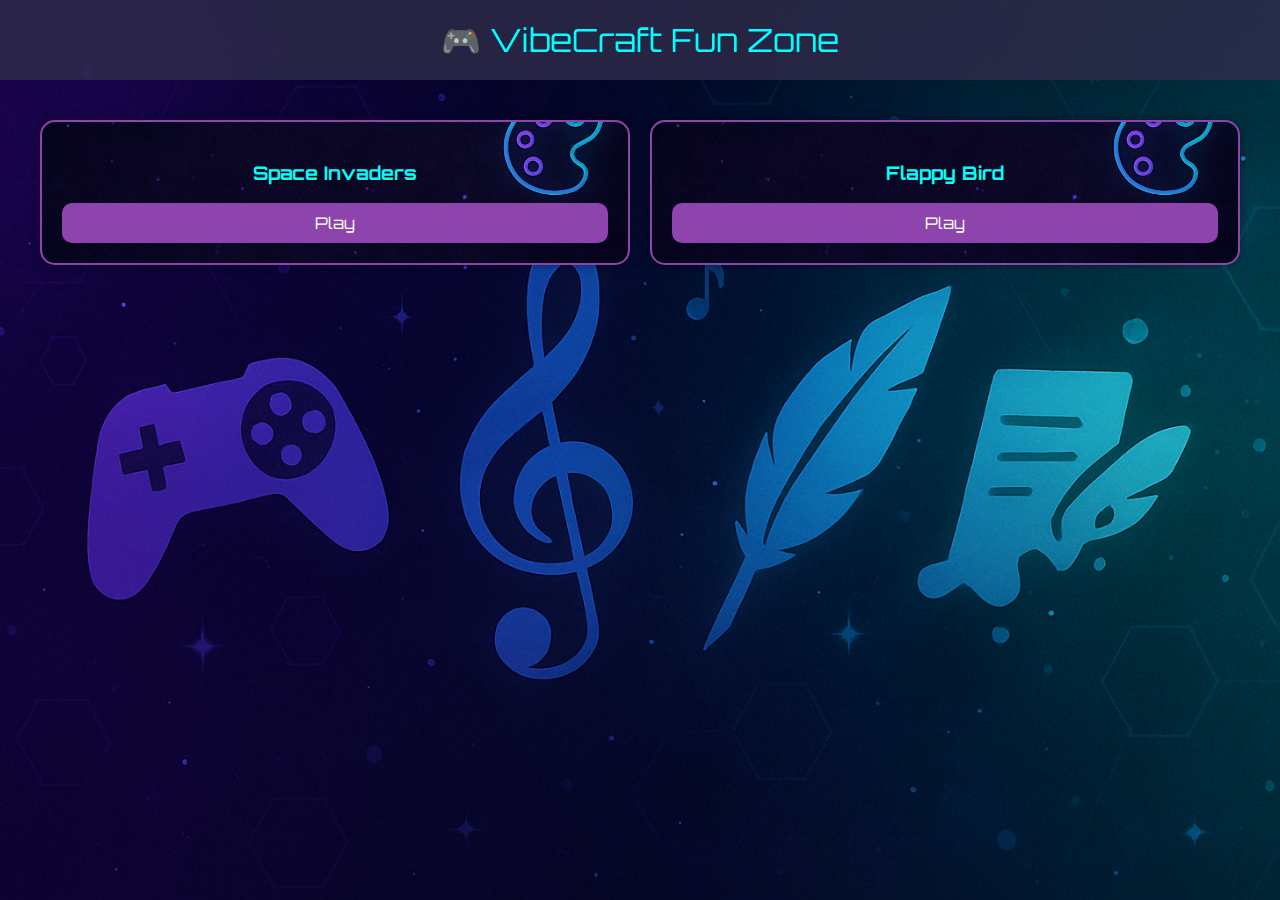
<file: index.html>
<!DOCTYPE html>
<html lang="en">
<head>
  <meta charset="UTF-8" />
  <meta name="viewport" content="width=device-width, initial-scale=1.0"/>
  <title>VibeCraft Games</title>
  <link rel="icon" href="img/logo.png" type="image/x-icon" />
  <link href="https://fonts.googleapis.com/css2?family=Orbitron&display=swap" rel="stylesheet">
  <style>
    body {
      margin: 0;
      font-family: 'Orbitron', sans-serif;
      background: url('img/bg.png') no-repeat center center fixed;
      background-size: cover;
      color: #FFFFFF;
    }
    header {
      background-color: rgba(46, 44, 74, 0.8);
      padding: 20px;
      text-align: center;
      font-size: 2rem;
      color: #00FFFF;
      backdrop-filter: blur(4px);
    }
    .game-container {
      display: grid;
      grid-template-columns: repeat(auto-fit, minmax(250px, 1fr));
      gap: 20px;
      padding: 40px;
    }
    .game-card {
      background: url('img/card-bg.png') no-repeat center center;
      background-size: cover;
      border: 2px solid #8E44AD;
      border-radius: 15px;
      padding: 20px;
      text-align: center;
      transition: transform 0.2s, box-shadow 0.3s;
      cursor: pointer;
      box-shadow: 0 0 10px rgba(0,0,0,0.4);
    }
    .game-card:hover {
      transform: scale(1.03);
      box-shadow: 0 0 15px #4FD0E6;
    }
    .game-card h3 {
      color: #00FFFF;
      text-shadow: 1px 1px #000;
    }
    .game-card a {
      text-decoration: none;
      color: #FFFFFF;
      display: block;
      margin-top: 10px;
      background-color: #8E44AD;
      padding: 10px;
      border-radius: 10px;
      transition: background 0.2s;
    }
    .game-card a:hover {
      background-color: #26D7C4;
    }
  </style>
</head>
<body>
  <header>🎮 VibeCraft Fun Zone</header>

  <div class="game-container">
    <!-- Game Card Example -->
    <div class="game-card">
      <h3>Space Invaders</h3>
      <a href="games/space-invaders/index.html" target="_blank">Play</a>
    </div>

    <div class="game-card">
      <h3>Flappy Bird</h3>
      <a href="games/flappy-bird/index.html" target="_blank">Play</a>
    </div>

    <!-- Add more cards below -->
    <!--
    <div class="game-card">
      <h3>Your Game Title</h3>
      <a href="games/your-game-folder/index.html" target="_blank">Play</a>
    </div>
    -->
  </div>
</body>
</html>
</file>
